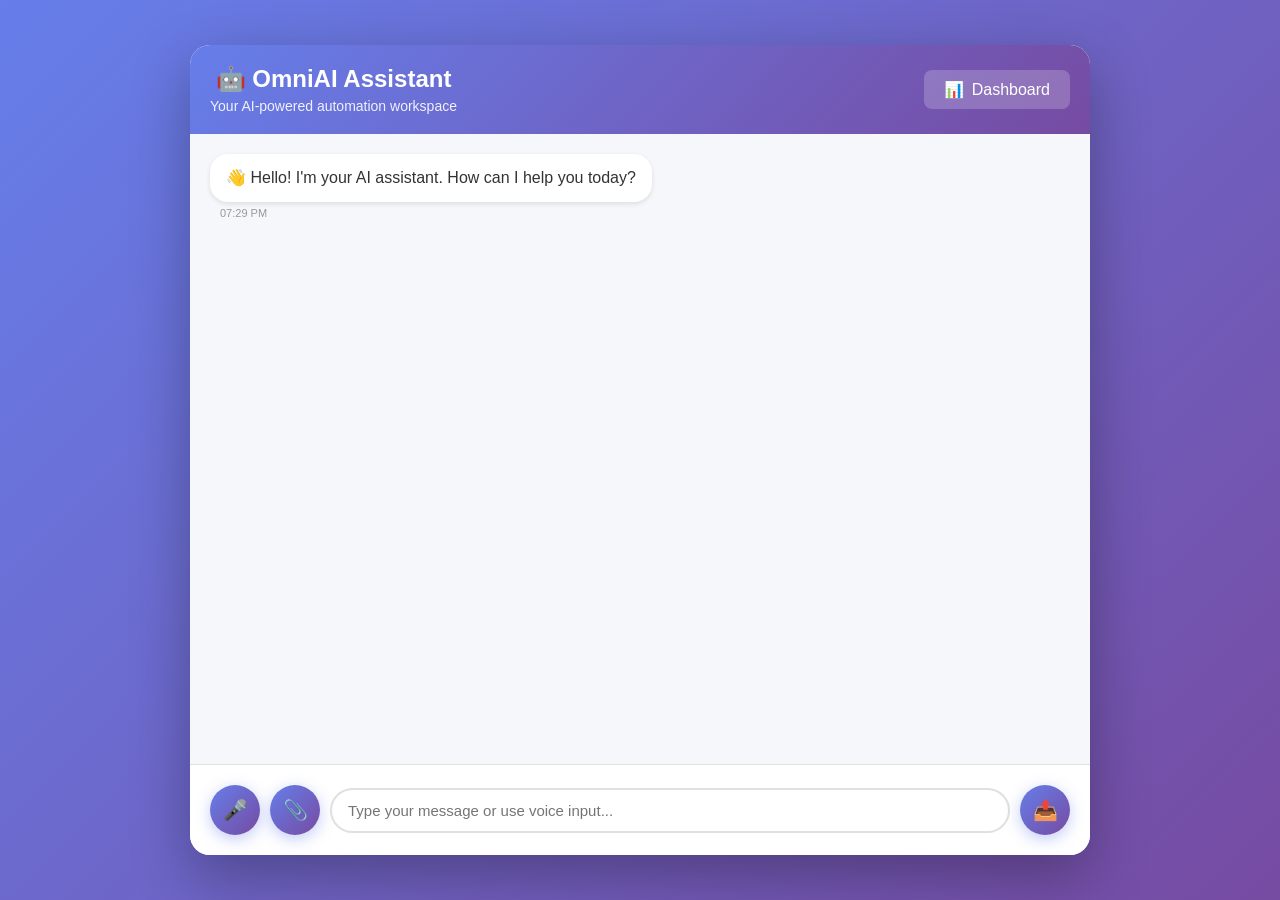
<file: templates/index.html>
<!DOCTYPE html>
<html lang="en">
<head>
    <meta charset="UTF-8">
    <meta name="viewport" content="width=device-width, initial-scale=1.0">
    <title>OmniAI - AI Assistant</title>
    
    <!-- Favicon -->
    <link rel="icon" type="image/x-icon" href="/static/favicon.ico">
    
    <!-- Plotly.js for interactive charts (Phase 2) -->
    <script src="https://cdn.plot.ly/plotly-2.27.0.min.js" charset="utf-8"></script>
    
    <!-- Styles -->
    <link rel="stylesheet" href="/static/css/style.css">
</head>
<body>
    <!-- Main Container -->
    <div class="container">
        <!-- Header -->
        <div class="chat-header">
            <div style="display: flex; justify-content: space-between; align-items: center;">
                <div>
                    <h1>🤖 OmniAI Assistant</h1>
                    <p>Your AI-powered automation workspace</p>
                </div>
                <a href="/dashboard" style="color: white; text-decoration: none; padding: 10px 20px; background: rgba(255,255,255,0.2); border-radius: 8px; transition: all 0.3s; display: flex; align-items: center; gap: 8px;" onmouseover="this.style.background='rgba(255,255,255,0.3)'" onmouseout="this.style.background='rgba(255,255,255,0.2)'">
                    <span>📊</span>
                    <span>Dashboard</span>
                </a>
            </div>
        </div>
        
        <!-- Message Area -->
        <div class="message-area" id="messageArea">
            <!-- Messages will be dynamically added here -->
        </div>
        
        <!-- Input Area -->
        <div class="input-area">
            <button class="btn" id="micButton" title="Voice input">🎤</button>
            <button class="btn" id="uploadButton" title="Upload document">📎</button>
            <input 
                type="file" 
                id="fileInput" 
                accept=".pdf,.docx,.txt,.doc"
                style="display: none;"
            />
            <input 
                type="text" 
                class="input-box" 
                id="messageInput" 
                placeholder="Type your message or use voice input..."
                autocomplete="off"
            />
            <button class="btn" id="sendButton" title="Send message">📤</button>
        </div>
    </div>
    
    <!-- JavaScript Modules - Load in correct order -->
    <!-- 1. Utilities -->
    <script src="/static/js/chat/chatUtils.js"></script>
    
    <!-- 2. UI Module -->
    <script src="/static/js/chat/chatUI.js"></script>
    
    <!-- 3. Audio Module -->
    <script src="/static/js/chat/chatAudio.js"></script>
    
    <!-- 4. Email Module (Phase 3) -->
    <script src="/static/js/chat/chatEmail.js"></script>
    
    <!-- 5. Report Module (Phase 4) -->
    <script src="/static/js/chat/chatReport.js"></script>
    
    <!-- 6. Upload Module (Document Upload) -->
    <script src="/static/js/chat/chatUpload.js"></script>
    
    <!-- 7. Core Module -->
    <script src="/static/js/chat/chatCore.js"></script>
    
    <!-- 8. Main Initialization -->
    <script src="/static/js/main.js"></script>
</body>
</html>
</file>
<file: static/css/style.css>
/* OmniAI Chat Interface Styles - Phase 1 */

* {
    margin: 0;
    padding: 0;
    box-sizing: border-box;
}

body {
    font-family: 'Segoe UI', Tahoma, Geneva, Verdana, sans-serif;
    background: linear-gradient(135deg, #667eea 0%, #764ba2 100%);
    height: 100vh;
    display: flex;
    justify-content: center;
    align-items: center;
    padding: 20px;
}

.container {
    width: 100%;
    max-width: 900px;
    height: 90vh;
    background: white;
    border-radius: 20px;
    box-shadow: 0 20px 60px rgba(0, 0, 0, 0.3);
    display: flex;
    flex-direction: column;
    overflow: hidden;
}

/* Header */
.chat-header {
    background: linear-gradient(135deg, #667eea 0%, #764ba2 100%);
    color: white;
    padding: 20px;
    text-align: center;
    box-shadow: 0 2px 10px rgba(0, 0, 0, 0.1);
}

.chat-header h1 {
    font-size: 24px;
    font-weight: 600;
}

.chat-header p {
    font-size: 14px;
    opacity: 0.9;
    margin-top: 5px;
}

/* Message Area */
.message-area {
    flex: 1;
    padding: 20px;
    overflow-y: auto;
    background: #f5f7fa;
    scroll-behavior: smooth;
}

.message-area::-webkit-scrollbar {
    width: 8px;
}

.message-area::-webkit-scrollbar-track {
    background: #f1f1f1;
}

.message-area::-webkit-scrollbar-thumb {
    background: #888;
    border-radius: 4px;
}

.message-area::-webkit-scrollbar-thumb:hover {
    background: #555;
}

/* Messages */
.message {
    margin-bottom: 15px;
    animation: slideIn 0.3s ease-out;
}

@keyframes slideIn {
    from {
        opacity: 0;
        transform: translateY(10px);
    }
    to {
        opacity: 1;
        transform: translateY(0);
    }
}

.fade-in {
    animation: fadeIn 0.3s ease-in;
}

@keyframes fadeIn {
    from { opacity: 0; }
    to { opacity: 1; }
}

.fade-out {
    animation: fadeOut 0.3s ease-out;
}

@keyframes fadeOut {
    from { opacity: 1; }
    to { opacity: 0; }
}

.user-message {
    display: flex;
    flex-direction: column;
    align-items: flex-end;
}

.bot-message {
    display: flex;
    flex-direction: column;
    align-items: flex-start;
}

.message-content {
    max-width: 70%;
    padding: 12px 16px;
    border-radius: 18px;
    word-wrap: break-word;
    line-height: 1.5;
}

.user-message .message-content {
    background: linear-gradient(135deg, #667eea 0%, #764ba2 100%);
    color: white;
}

.bot-message .message-content {
    background: white;
    color: #333;
    box-shadow: 0 2px 5px rgba(0, 0, 0, 0.1);
}

.message-time {
    font-size: 11px;
    color: #999;
    margin-top: 5px;
    padding: 0 10px;
}

/* System Messages */
.system-message {
    text-align: center;
    margin: 10px 0;
}

.system-message .message-content {
    display: inline-block;
    padding: 8px 16px;
    border-radius: 20px;
    font-size: 13px;
    max-width: 80%;
}

.system-message.info .message-content {
    background: #e3f2fd;
    color: #1976d2;
}

.system-message.error .message-content {
    background: #ffebee;
    color: #c62828;
}

.system-message.success .message-content {
    background: #e8f5e9;
    color: #388e3c;
}

/* Typing Indicator */
.typing-indicator {
    display: flex;
    align-items: center;
    padding: 12px 16px;
    background: white;
    border-radius: 18px;
    width: fit-content;
    box-shadow: 0 2px 5px rgba(0, 0, 0, 0.1);
}

.typing-indicator span {
    width: 8px;
    height: 8px;
    border-radius: 50%;
    background: #999;
    margin: 0 3px;
    animation: typing 1.4s infinite;
}

.typing-indicator span:nth-child(2) {
    animation-delay: 0.2s;
}

.typing-indicator span:nth-child(3) {
    animation-delay: 0.4s;
}

@keyframes typing {
    0%, 60%, 100% {
        transform: translateY(0);
    }
    30% {
        transform: translateY(-10px);
    }
}

/* Input Area */
.input-area {
    padding: 20px;
    background: white;
    border-top: 1px solid #e0e0e0;
    display: flex;
    gap: 10px;
    align-items: center;
}

.input-box {
    flex: 1;
    padding: 12px 16px;
    border: 2px solid #e0e0e0;
    border-radius: 25px;
    font-size: 15px;
    outline: none;
    transition: border-color 0.3s;
}

.input-box:focus {
    border-color: #667eea;
}

.input-box:disabled {
    background: #f5f5f5;
    cursor: not-allowed;
}

/* Buttons */
.btn {
    width: 50px;
    height: 50px;
    border: none;
    border-radius: 50%;
    font-size: 20px;
    cursor: pointer;
    transition: all 0.3s;
    display: flex;
    align-items: center;
    justify-content: center;
    background: linear-gradient(135deg, #667eea 0%, #764ba2 100%);
    color: white;
    box-shadow: 0 4px 15px rgba(102, 126, 234, 0.4);
}

.btn:hover:not(:disabled) {
    transform: scale(1.1);
    box-shadow: 0 6px 20px rgba(102, 126, 234, 0.6);
}

.btn:active:not(:disabled) {
    transform: scale(0.95);
}

.btn:disabled {
    opacity: 0.5;
    cursor: not-allowed;
}

#micButton.recording {
    background: linear-gradient(135deg, #ff5252 0%, #f44336 100%);
    animation: pulse 1.5s infinite;
}

@keyframes pulse {
    0%, 100% {
        box-shadow: 0 4px 15px rgba(244, 67, 54, 0.4);
    }
    50% {
        box-shadow: 0 4px 25px rgba(244, 67, 54, 0.8);
    }
}

/* Phase 2: AI Summary Styles */
.data-summary-container {
    margin: 15px 0;
}

.data-summary {
    background: linear-gradient(135deg, #667eea15 0%, #764ba215 100%);
    border-left: 4px solid #667eea;
    border-radius: 12px;
    padding: 15px;
    display: flex;
    align-items: flex-start;
    gap: 12px;
    box-shadow: 0 2px 8px rgba(102, 126, 234, 0.1);
    animation: slideIn 0.3s ease-out;
}

.summary-icon {
    font-size: 24px;
    line-height: 1;
    flex-shrink: 0;
}

.summary-content {
    flex: 1;
}

.summary-label {
    font-size: 12px;
    font-weight: 600;
    color: #667eea;
    text-transform: uppercase;
    letter-spacing: 0.5px;
    margin-bottom: 6px;
}

.summary-text {
    font-size: 14px;
    line-height: 1.6;
    color: #333;
}

/* Phase 2: Data Table Styles */
.data-table-container {
    margin: 15px 0;
    background: white;
    border-radius: 12px;
    padding: 15px;
    box-shadow: 0 2px 8px rgba(0, 0, 0, 0.1);
    max-width: 100%;
    overflow-x: auto;
}

.sql-info {
    background: #f8f9fa;
    padding: 10px;
    border-radius: 8px;
    margin-bottom: 10px;
    font-size: 13px;
}

.sql-info code {
    background: #e9ecef;
    padding: 2px 6px;
    border-radius: 4px;
    font-family: 'Courier New', monospace;
}

.data-table {
    width: 100%;
    border-collapse: collapse;
    font-size: 14px;
}

.data-table thead {
    background: linear-gradient(135deg, #667eea 0%, #764ba2 100%);
    color: white;
}

.data-table th {
    padding: 12px;
    text-align: left;
    font-weight: 600;
    border-bottom: 2px solid #dee2e6;
}

.data-table td {
    padding: 10px 12px;
    border-bottom: 1px solid #dee2e6;
}

.data-table tbody tr:hover {
    background: #f8f9fa;
}

.data-table tbody tr:nth-child(even) {
    background: #f9f9f9;
}

/* Phase 2: Chart Container Styles */
.chart-container {
    margin: 15px 0;
    background: white;
    border-radius: 12px;
    padding: 15px;
    box-shadow: 0 2px 8px rgba(0, 0, 0, 0.1);
}

.chart-container .plotly {
    width: 100% !important;
}

/* Phase 3: Email Draft Styles */
.email-draft-container {
    margin: 15px 0;
}

.email-draft {
    background: white;
    border-radius: 12px;
    padding: 20px;
    box-shadow: 0 2px 8px rgba(0, 0, 0, 0.1);
    border-left: 4px solid #667eea;
}

.email-draft-header {
    font-size: 16px;
    font-weight: 600;
    margin-bottom: 15px;
    color: #667eea;
}

.email-field {
    margin-bottom: 12px;
}

.email-field strong {
    display: block;
    margin-bottom: 5px;
    color: #555;
}

.email-to-input,
.email-subject-input {
    width: 100%;
    padding: 8px 12px;
    border: 1px solid #ddd;
    border-radius: 6px;
    font-size: 14px;
}

.email-body-input {
    width: 100%;
    min-height: 150px;
    padding: 10px;
    border: 1px solid #ddd;
    border-radius: 6px;
    font-size: 14px;
    font-family: inherit;
    resize: vertical;
}

.email-actions {
    margin-top: 15px;
    display: flex;
    gap: 10px;
}

.btn-send-email,
.btn-edit-email {
    padding: 10px 20px;
    border: none;
    border-radius: 6px;
    cursor: pointer;
    font-size: 14px;
    font-weight: 500;
    transition: all 0.3s;
}

.btn-send-email {
    background: linear-gradient(135deg, #667eea 0%, #764ba2 100%);
    color: white;
}

.btn-send-email:hover:not(:disabled) {
    transform: translateY(-2px);
    box-shadow: 0 4px 12px rgba(102, 126, 234, 0.4);
}

.btn-send-email:disabled {
    opacity: 0.6;
    cursor: not-allowed;
}

.btn-send-email.sent {
    background: #4caf50;
}

.btn-edit-email {
    background: #f5f5f5;
    color: #333;
}

.btn-edit-email:hover:not(:disabled) {
    background: #e0e0e0;
}

.btn-ai-modify {
    background: linear-gradient(135deg, #f093fb 0%, #f5576c 100%);
    color: white;
}

.btn-ai-modify:hover:not(:disabled) {
    transform: translateY(-2px);
    box-shadow: 0 4px 12px rgba(240, 147, 251, 0.4);
}

/* AI Modify Modal */
.modify-modal {
    position: fixed;
    top: 0;
    left: 0;
    width: 100%;
    height: 100%;
    background: rgba(0, 0, 0, 0.5);
    display: flex;
    align-items: center;
    justify-content: center;
    z-index: 1000;
    animation: fadeIn 0.2s ease-out;
}

.modify-modal-content {
    background: white;
    border-radius: 12px;
    padding: 30px;
    max-width: 500px;
    width: 90%;
    box-shadow: 0 10px 40px rgba(0, 0, 0, 0.3);
    animation: slideIn 0.3s ease-out;
}

.modify-modal-content h3 {
    margin: 0 0 10px 0;
    color: #667eea;
    font-size: 20px;
}

.modify-modal-content p {
    margin: 0 0 15px 0;
    color: #666;
    font-size: 14px;
}

.modify-input {
    width: 100%;
    padding: 12px;
    border: 2px solid #ddd;
    border-radius: 8px;
    font-size: 14px;
    font-family: inherit;
    resize: vertical;
    margin-bottom: 15px;
    transition: border-color 0.3s;
}

.modify-input:focus {
    outline: none;
    border-color: #667eea;
}

.modify-actions {
    display: flex;
    gap: 10px;
    justify-content: flex-end;
}

.btn-modify-confirm,
.btn-modify-cancel {
    padding: 10px 20px;
    border: none;
    border-radius: 6px;
    cursor: pointer;
    font-size: 14px;
    font-weight: 500;
    transition: all 0.3s;
}

.btn-modify-confirm {
    background: linear-gradient(135deg, #667eea 0%, #764ba2 100%);
    color: white;
}

.btn-modify-confirm:hover:not(:disabled) {
    transform: translateY(-2px);
    box-shadow: 0 4px 12px rgba(102, 126, 234, 0.4);
}

.btn-modify-confirm:disabled {
    opacity: 0.6;
    cursor: not-allowed;
}

.btn-modify-cancel {
    background: #f5f5f5;
    color: #333;
}

.btn-modify-cancel:hover {
    background: #e0e0e0;
}

/* Action Buttons (Upload & Report Email) */
.action-buttons {
    margin-top: 10px;
    display: flex;
    gap: 10px;
    flex-wrap: wrap;
}

.email-doc-btn,
.email-report-btn {
    padding: 8px 16px;
    border: none;
    border-radius: 6px;
    cursor: pointer;
    font-size: 13px;
    font-weight: 500;
    transition: all 0.3s;
    background: linear-gradient(135deg, #667eea 0%, #764ba2 100%);
    color: white;
    box-shadow: 0 2px 8px rgba(102, 126, 234, 0.3);
}

.email-doc-btn:hover,
.email-report-btn:hover {
    transform: translateY(-2px);
    box-shadow: 0 4px 12px rgba(102, 126, 234, 0.5);
}

.email-doc-btn:active,
.email-report-btn:active {
    transform: translateY(0);
}

.pin-chart-btn {
    padding: 8px 16px;
    border: none;
    border-radius: 6px;
    cursor: pointer;
    font-size: 13px;
    font-weight: 500;
    transition: all 0.3s;
    background: linear-gradient(135deg, #f093fb 0%, #f5576c 100%);
    color: white;
    box-shadow: 0 2px 8px rgba(240, 147, 251, 0.3);
}

.pin-chart-btn:hover {
    transform: translateY(-2px);
    box-shadow: 0 4px 12px rgba(240, 147, 251, 0.5);
}

.pin-chart-btn:active {
    transform: translateY(0);
}

/* Phase 4: Report Preview Styles */
.report-preview-container {
    margin: 15px 0;
}

.report-preview {
    background: white;
    border-radius: 12px;
    padding: 20px;
    box-shadow: 0 2px 8px rgba(0, 0, 0, 0.1);
    border-left: 4px solid #f093fb;
}

.report-preview-header {
    font-size: 16px;
    font-weight: 600;
    margin-bottom: 15px;
    color: #f093fb;
}

.report-field {
    margin-bottom: 12px;
    font-size: 14px;
}

.report-field strong {
    display: inline-block;
    margin-right: 8px;
    color: #555;
    min-width: 100px;
}

.report-title-input {
    width: 100%;
    padding: 8px 12px;
    border: 1px solid #ddd;
    border-radius: 6px;
    font-size: 14px;
    margin-top: 5px;
}

.report-actions {
    margin-top: 15px;
    display: flex;
    gap: 10px;
}

.btn-generate-report {
    padding: 10px 20px;
    border: none;
    border-radius: 6px;
    cursor: pointer;
    font-size: 14px;
    font-weight: 500;
    transition: all 0.3s;
    background: linear-gradient(135deg, #f093fb 0%, #f5576c 100%);
    color: white;
}

.btn-generate-report:hover:not(:disabled) {
    transform: translateY(-2px);
    box-shadow: 0 4px 12px rgba(240, 147, 251, 0.4);
}

.btn-generate-report:disabled {
    opacity: 0.6;
    cursor: not-allowed;
}

.btn-generate-report.generated {
    background: #4caf50;
}

/* Responsive Design */
@media (max-width: 768px) {
    .container {
        height: 100vh;
        border-radius: 0;
    }
    
    .message-content {
        max-width: 85%;
    }
    
    .chat-header h1 {
        font-size: 20px;
    }
    
    .data-table-container {
        padding: 10px;
    }
    
    .data-table {
        font-size: 12px;
    }
    
    .data-table th,
    .data-table td {
        padding: 8px 6px;
    }
}

@media (max-width: 480px) {
    .input-area {
        padding: 15px;
        gap: 8px;
    }
    
    .btn {
        width: 45px;
        height: 45px;
        font-size: 18px;
    }
    
    .input-box {
        font-size: 14px;
        padding: 10px 14px;
    }
    
    .data-table {
        font-size: 11px;
    }
}
</file>
